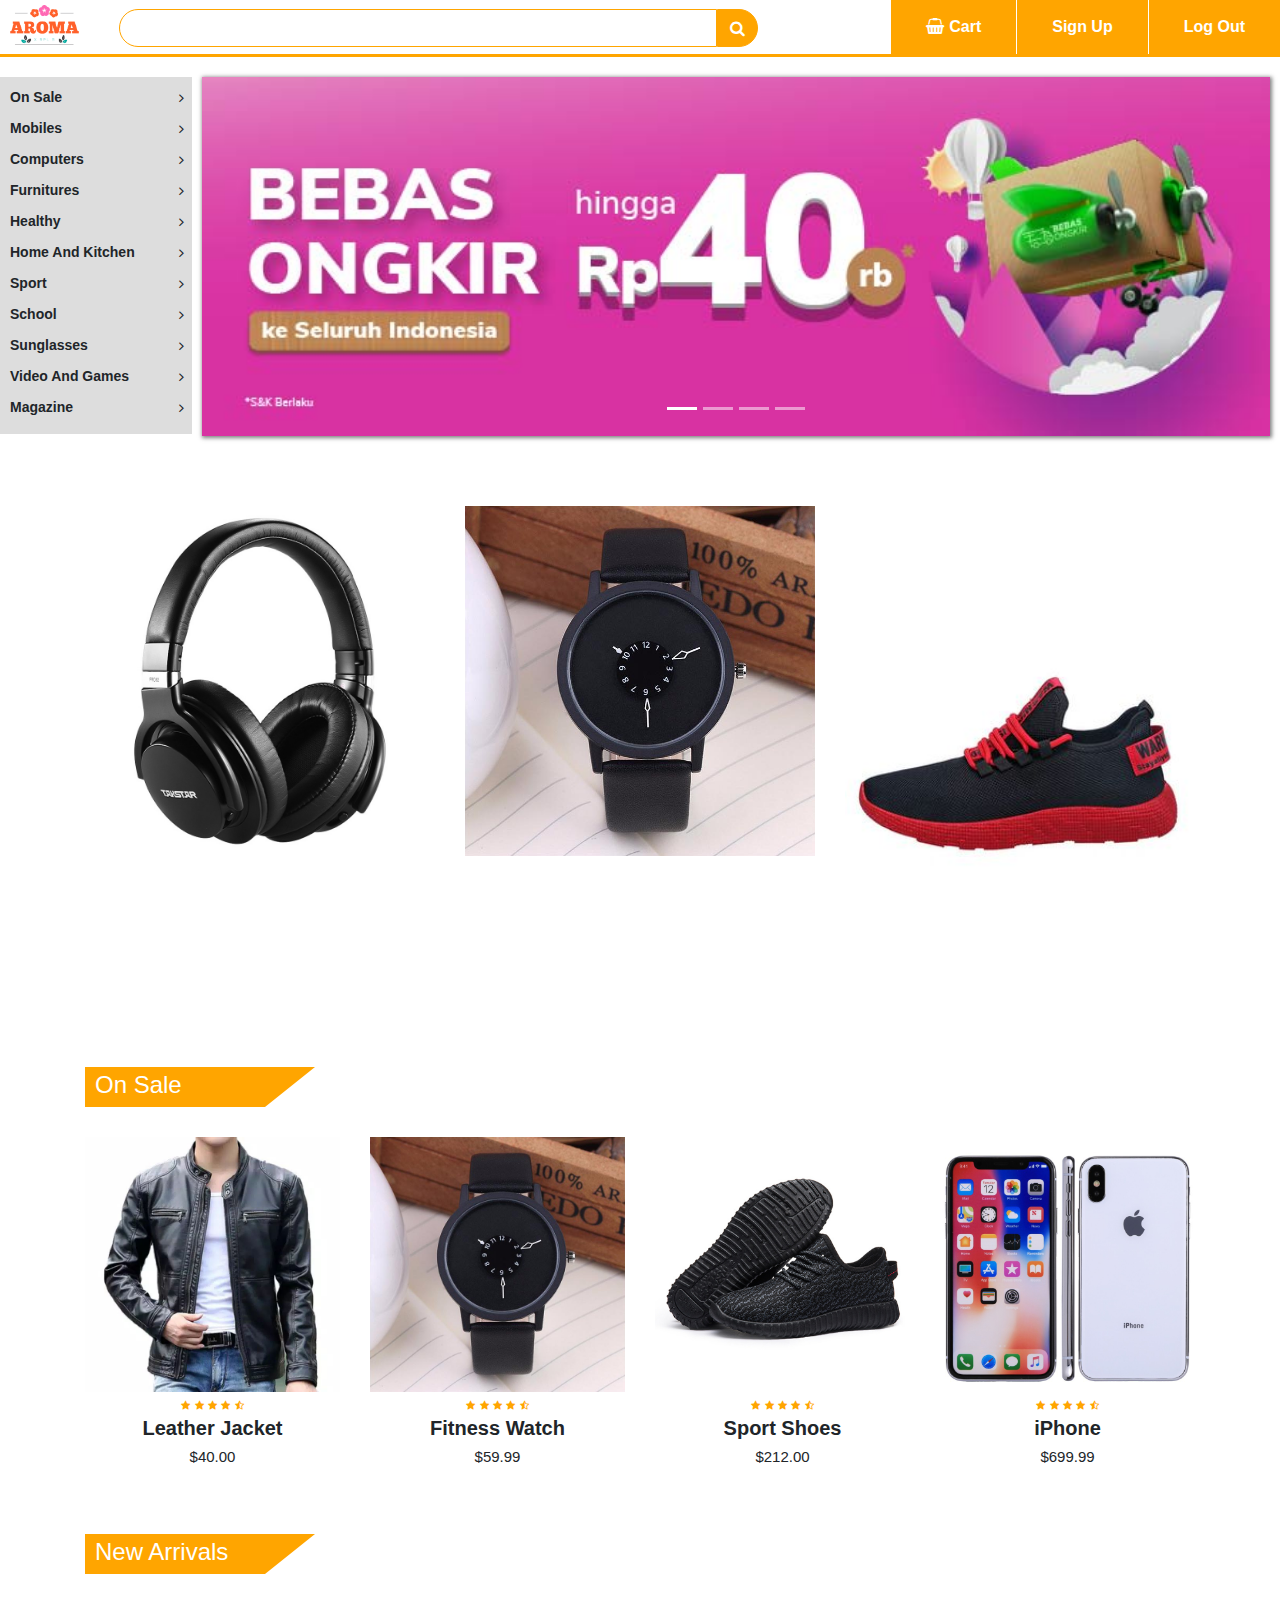
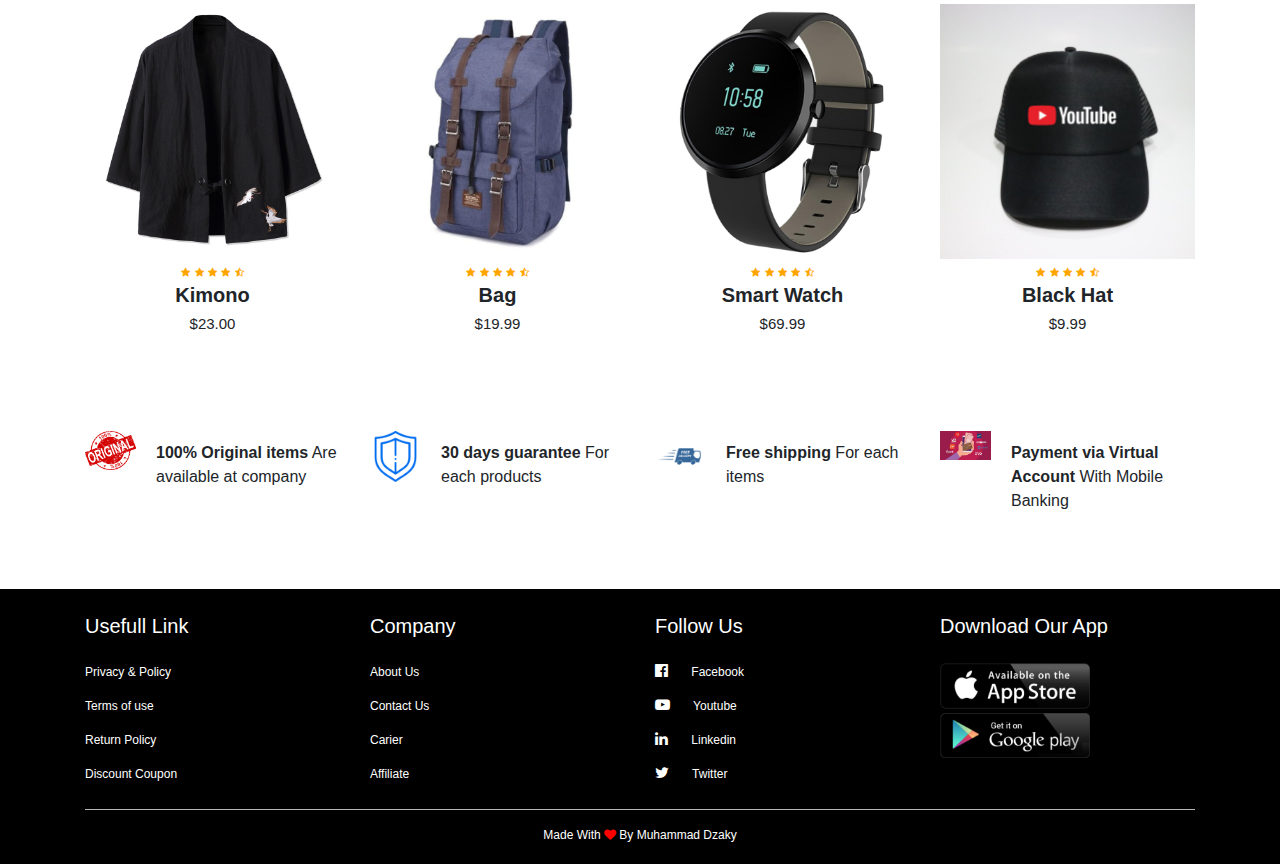
<file: index.html>
<!DOCTYPE html>
<html lang="en">

<head>
    <meta charset="UTF-8">
    <meta name="viewport" content="width=device-width, initial-scale=1.0">
    <link rel="stylesheet" href="/style.css">
    <link rel="stylesheet" href="https://stackpath.bootstrapcdn.com/bootstrap/4.5.2/css/bootstrap.min.css">
    <link rel="stylesheet" href="https://stackpath.bootstrapcdn.com/font-awesome/4.7.0/css/font-awesome.min.css">
    <title>Warjo</title>
</head>

<body>
    <div class="top-nav-bar">
        <div class="search-box">
            <i class="fa fa-bars" id="menu-btn" onclick="openmenu()"></i>
            <i class="fa fa-times" id="close-btn" onclick="closemenu()"></i>
            <img src="/img/b.png" alt="" class="logo">
            <input type="text" class="form-control">
            <span class="input-group-text"><i class="fa fa-search"></i></span>
        </div>

        <div class="menu-bar">
            <ul>
                <li><a href="#"><i class="fa fa-shopping-basket"></i>Cart</a></li>
                <li><a href="#">Sign Up</a></li>
                <li><a href="#">Log Out</a></li>
            </ul>
        </div>
    </div>

    <section class="header">
        <div class="side-menu" id="side-menu">
            <ul>
                <li>On Sale<i class="fa fa-angle-right"></i>
                    <ul>
                        <li>Sub Menu-1</li>
                        <li>Sub Menu-1</li>
                        <li>Sub Menu-1</li>
                        <li>Sub Menu-1</li>
                    </ul>
                </li>

                <li>Mobiles<i class="fa fa-angle-right"></i>
                    <ul>
                        <li>Sub Menu-2</li>
                        <li>Sub Menu-2</li>
                        <li>Sub Menu-2</li>
                        <li>Sub Menu-2</li>
                    </ul>
                </li>

                <li>Computers<i class="fa fa-angle-right"></i>
                    <ul>
                        <li>Sub Menu-3</li>
                        <li>Sub Menu-3</li>
                        <li>Sub Menu-3</li>
                        <li>Sub Menu-3</li>
                    </ul>
                </li>

                <li>Furnitures<i class="fa fa-angle-right"></i>
                    <ul>
                        <li>Sub Menu-4</li>
                        <li>Sub Menu-4</li>
                        <li>Sub Menu-4</li>
                        <li>Sub Menu-4</li>
                    </ul>
                </li>

                <li>Healthy<i class="fa fa-angle-right"></i>
                    <ul>
                        <li>Sub Menu-5</li>
                        <li>Sub Menu-5</li>
                        <li>Sub Menu-5</li>
                        <li>Sub Menu-5</li>
                    </ul>
                </li>

                <li>Home And Kitchen<i class="fa fa-angle-right"></i>
                    <ul>
                        <li>Sub Menu-6</li>
                        <li>Sub Menu-6</li>
                        <li>Sub Menu-6</li>
                        <li>Sub Menu-6</li>
                    </ul>
                </li>

                <li>Sport<i class="fa fa-angle-right"></i>
                    <ul>
                        <li>Sub Menu-7</li>
                        <li>Sub Menu-7</li>
                        <li>Sub Menu-7</li>
                        <li>Sub Menu-7</li>
                    </ul>
                </li>

                <li>School<i class="fa fa-angle-right"></i>
                    <ul>
                        <li>Sub Menu-8</li>
                        <li>Sub Menu-8</li>
                        <li>Sub Menu-8</li>
                        <li>Sub Menu-8</li>
                    </ul>
                </li>

                <li>Sunglasses<i class="fa fa-angle-right"></i>
                    <ul>
                        <li>Sub Menu-9</li>
                        <li>Sub Menu-9</li>
                        <li>Sub Menu-9</li>
                        <li>Sub Menu-9</li>
                    </ul>
                </li>

                <li>Video And Games<i class="fa fa-angle-right"></i>
                    <ul>
                        <li>Sub Menu-10</li>
                        <li>Sub Menu-10</li>
                        <li>Sub Menu-10</li>
                        <li>Sub Menu-10</li>
                    </ul>
                </li>

                <li>Magazine<i class="fa fa-angle-right"></i>
                    <ul>
                        <li>Sub Menu-11</li>
                        <li>Sub Menu-11</li>
                        <li>Sub Menu-11</li>
                        <li>Sub Menu-11</li>
                    </ul>
                </li>
            </ul>
        </div>

        <div class="slider">
            <!-- Ngambil dari boostrap -->
            <div id="slider" class="carousel slide carousel-fade" data-ride="carousel">
                <div class="carousel-inner">
                  <div class="carousel-item active">
                    <img src="img/banner1.jpg" class="d-block w-100" alt="...">
                  </div>
                  <div class="carousel-item">
                    <img src="img/banner2.jpg" class="d-block w-100" alt="...">
                  </div>
                  <div class="carousel-item">
                    <img src="img/banner3.jpg" class="d-block w-100" alt="...">
                  </div>
                  <div class="carousel-item">
                    <img src="img/banner4.jpg" class="d-block w-100" alt="...">
                  </div>
                </div>
                <ol class="carousel-indicators">
                    <li data-target="#slider" data-slide-to="0" class="active"></li>
                    <li data-target="#slider" data-slide-to="1"></li>
                    <li data-target="#slider" data-slide-to="2"></li>
                    <li data-target="#slider" data-slide-to="3"></li>
                  </ol>
              </div>
        </div>
    </section>

    <!-- Feature Categories -->
    <section class="featured-categories">
        <div class="container">
            <div class="row">
                <div class="col-md-4">
                    <img src="/img/head1.jpg" alt="">
                </div>

                <div class="col-md-4">
                    <img src="/img/jam1.jpg" alt="">
                </div>

                <div class="col-md-4">
                    <img src="/img/merah.jpg" alt="">
                </div>
            </div>
        </div>
    </section>

    <!-- On Sale Product -->
    <section class="on-sale">
        <div class="container">
            <div class="title-box">
                <h2>On Sale</h2>
            </div>


            <div class="row">
                <div class="col-md-3">
                    <div class="product-top">
                        <img src="/img/Jaketkul.jpg" alt="">
                        <div class="overlay-right">
                            <button type="button" class="btn btn-secodary" title="Quick shop">
                                <i class="fa fa-eye"></i>
                            </button>
    
                            <button type="button" class="btn btn-secodary" title="Add to Wishlist">
                                <i class="fa fa-heart-o"></i>
                            </button>
    
                            <button type="button" class="btn btn-secodary" title="Add to Cart">
                                <i class="fa fa-shopping-cart"></i>
                            </button>
                        </div>
                    </div>

                    <div class="product-bottom text-center">
                        <i class="fa fa-star"></i>
                        <i class="fa fa-star"></i>
                        <i class="fa fa-star"></i>
                        <i class="fa fa-star"></i>
                        <i class="fa fa-star-half-o"></i>
                        <h3>Leather Jacket</h3>
                        <h5>$40.00</h5>
                    </div>
                </div>

                <div class="col-md-3">
                    <div class="product-top">
                        <img src="/img/jam1.jpg" alt="">
                        <div class="overlay-right">
                            <button type="button" class="btn btn-secodary" title="Quick shop">
                                <i class="fa fa-eye"></i>
                            </button>
    
                            <button type="button" class="btn btn-secodary" title="Add to Wishlist">
                                <i class="fa fa-heart-o"></i>
                            </button>
    
                            <button type="button" class="btn btn-secodary" title="Add to Cart">
                                <i class="fa fa-shopping-cart"></i>
                            </button>
                        </div>
                    </div>

                    <div class="product-bottom text-center">
                        <i class="fa fa-star"></i>
                        <i class="fa fa-star"></i>
                        <i class="fa fa-star"></i>
                        <i class="fa fa-star"></i>
                        <i class="fa fa-star-half-o"></i>
                        <h3>Fitness Watch</h3>
                        <h5>$59.99</h5>
                    </div>
                </div>

                <div class="col-md-3">
                    <div class="product-top">
                        <img src="/img/shoes.jpg" alt="">
                        <div class="overlay-right">
                            <button type="button" class="btn btn-secodary" title="Quick shop">
                                <i class="fa fa-eye"></i>
                            </button>
    
                            <button type="button" class="btn btn-secodary" title="Add to Wishlist">
                                <i class="fa fa-heart-o"></i>
                            </button>
    
                            <button type="button" class="btn btn-secodary" title="Add to Cart">
                                <i class="fa fa-shopping-cart"></i>
                            </button>
                        </div>
                    </div>

                    <div class="product-bottom text-center">
                        <i class="fa fa-star"></i>
                        <i class="fa fa-star"></i>
                        <i class="fa fa-star"></i>
                        <i class="fa fa-star"></i>
                        <i class="fa fa-star-half-o"></i>
                        <h3>Sport Shoes</h3>
                        <h5>$212.00</h5>
                    </div>
                </div>

                <div class="col-md-3">
                    <div class="product-top">
                        <img src="/img/apple.jpeg" alt="">
                        <div class="overlay-right">
                            <button type="button" class="btn btn-secodary" title="Quick shop">
                                <i class="fa fa-eye"></i>
                            </button>
    
                            <button type="button" class="btn btn-secodary" title="Add to Wishlist">
                                <i class="fa fa-heart-o"></i>
                            </button>
    
                            <button type="button" class="btn btn-secodary" title="Add to Cart">
                                <i class="fa fa-shopping-cart"></i>
                            </button>
                        </div>
                    </div>

                    <div class="product-bottom text-center">
                        <i class="fa fa-star"></i>
                        <i class="fa fa-star"></i>
                        <i class="fa fa-star"></i>
                        <i class="fa fa-star"></i>
                        <i class="fa fa-star-half-o"></i>
                        <h3>iPhone</h3>
                        <h5>$699.99</h5>
                    </div>
                </div>
            </div>
        </div>
    </section>

    <!-- New Products -->
    <section class="new-products">
        <div class="container">
            <div class="title-box">
                <h2>New Arrivals</h2>
            </div>

            <div class="row">
                <div class="col-md-3">
                    <div class="product-top">
                        <img src="/img/kimono.jpeg" alt="">
                        <div class="overlay-right">
                            <button type="button" class="btn btn-secodary" title="Quick shop">
                                <i class="fa fa-eye"></i>
                            </button>
    
                            <button type="button" class="btn btn-secodary" title="Add to Wishlist">
                                <i class="fa fa-heart-o"></i>
                            </button>
    
                            <button type="button" class="btn btn-secodary" title="Add to Cart">
                                <i class="fa fa-shopping-cart"></i>
                            </button>
                        </div>
                    </div>

                    <div class="product-bottom text-center">
                        <i class="fa fa-star"></i>
                        <i class="fa fa-star"></i>
                        <i class="fa fa-star"></i>
                        <i class="fa fa-star"></i>
                        <i class="fa fa-star-half-o"></i>
                        <h3>Kimono</h3>
                        <h5>$23.00</h5>
                    </div>
                </div>

                <div class="col-md-3">
                    <div class="product-top">
                        <img src="/img/tas.jpg" alt="">
                        <div class="overlay-right">
                            <button type="button" class="btn btn-secodary" title="Quick shop">
                                <i class="fa fa-eye"></i>
                            </button>
    
                            <button type="button" class="btn btn-secodary" title="Add to Wishlist">
                                <i class="fa fa-heart-o"></i>
                            </button>
    
                            <button type="button" class="btn btn-secodary" title="Add to Cart">
                                <i class="fa fa-shopping-cart"></i>
                            </button>
                        </div>
                    </div>

                    <div class="product-bottom text-center">
                        <i class="fa fa-star"></i>
                        <i class="fa fa-star"></i>
                        <i class="fa fa-star"></i>
                        <i class="fa fa-star"></i>
                        <i class="fa fa-star-half-o"></i>
                        <h3>Bag</h3>
                        <h5>$19.99</h5>
                    </div>
                </div>

                <div class="col-md-3">
                    <div class="product-top">
                        <img src="/img/smart.jpg" alt="">
                        <div class="overlay-right">
                            <button type="button" class="btn btn-secodary" title="Quick shop">
                                <i class="fa fa-eye"></i>
                            </button>
    
                            <button type="button" class="btn btn-secodary" title="Add to Wishlist">
                                <i class="fa fa-heart-o"></i>
                            </button>
    
                            <button type="button" class="btn btn-secodary" title="Add to Cart">
                                <i class="fa fa-shopping-cart"></i>
                            </button>
                        </div>
                    </div>

                    <div class="product-bottom text-center">
                        <i class="fa fa-star"></i>
                        <i class="fa fa-star"></i>
                        <i class="fa fa-star"></i>
                        <i class="fa fa-star"></i>
                        <i class="fa fa-star-half-o"></i>
                        <h3>Smart Watch</h3>
                        <h5>$69.99</h5>
                    </div>
                </div>

                <div class="col-md-3">
                    <div class="product-top">
                        <img src="/img/topi1.jpeg" alt="">
                        <div class="overlay-right">
                            <button type="button" class="btn btn-secodary" title="Quick shop">
                                <i class="fa fa-eye"></i>
                            </button>
    
                            <button type="button" class="btn btn-secodary" title="Add to Wishlist">
                                <i class="fa fa-heart-o"></i>
                            </button>
    
                            <button type="button" class="btn btn-secodary" title="Add to Cart">
                                <i class="fa fa-shopping-cart"></i>
                            </button>
                        </div>
                    </div>

                    <div class="product-bottom text-center">
                        <i class="fa fa-star"></i>
                        <i class="fa fa-star"></i>
                        <i class="fa fa-star"></i>
                        <i class="fa fa-star"></i>
                        <i class="fa fa-star-half-o"></i>
                        <h3>Black Hat</h3>
                        <h5>$9.99</h5>
                    </div>
                </div>
            </div>
        </div>
    </section>

    <!-- Website Features -->
    <section class="website-features">
        <div class="container">
            <div class="row">
                <div class="col-md-3 feature-box">
                    <img src="/img/ori.png" alt="">
                    <div class="feature-text">
                        <p><b>100% Original items</b> Are available at company</p>
                    </div>

                </div>

                <div class="col-md-3 feature-box">
                    <img src="/img/garansi.png" alt="">
                    <div class="feature-text">
                        <p><b>30 days guarantee</b> For each products</p>
                    </div>

                </div>

                <div class="col-md-3 feature-box">
                    <img src="/img/free.png" alt="">
                    <div class="feature-text">
                        <p><b>Free shipping</b> For each items</p>
                    </div>
                </div>

                <div class="col-md-3 feature-box">
                    <img src="/img/emon.jpeg" alt="">
                    <div class="feature-text">
                        <p><b>Payment via  Virtual Account</b> With Mobile Banking</p>
                    </div>
                </div>
            </div>
        </div>
    </section>

    <section class="footer">
        <div class="container">
            <div class="row">
                <div class="col-md-3">
                    <h1>Usefull Link</h1>
                    <p>Privacy & Policy</p>
                    <p>Terms of use</p>
                    <p>Return Policy</p>
                    <p>Discount Coupon</p>
                </div>

                <div class="col-md-3">
                    <h1>Company</h1>
                    <p>About Us</p>
                    <p>Contact Us</p>
                    <p>Carier</p>
                    <p>Affiliate</p>
                </div>

                <div class="col-md-3">
                    <h1>Follow Us</h1>
                    <p> <i class="fa fa-facebook-official"></i> Facebook</p>
                    <p> <i class="fa fa-youtube-play"></i> Youtube</p>
                    <p> <i class="fa fa-linkedin"></i> Linkedin</p>
                    <p> <i class="fa fa-twitter"></i> Twitter</p>
                </div>

                <div class="col-md-3 footer-image">
                    <h1>Download Our App</h1>
                    <img src="/img/vb.png" alt="">
                </div>


            </div>

            <hr>
            <p class="copyright">Made With <i class="fa fa-heart"></i> By Muhammad Dzaky</p>
            
        </div>
    </section>

    <script>
        function openmenu(){
            document.getElementById("side-menu").style.display = "block"
            document.getElementById("menu-btn").style.display = "none"
            document.getElementById("close-btn").style.display = "block"
        }

        function closemenu(){
            document.getElementById("side-menu").style.display = "none"
            document.getElementById("menu-btn").style.display = "block"
            document.getElementById("close-btn").style.display = "none"
        }
    </script>

    <script src="https://code.jquery.com/jquery-3.5.1.slim.min.js"></script>
    <script src="https://cdn.jsdelivr.net/npm/popper.js@1.16.1/dist/umd/popper.min.js"></script>
    <script src="https://stackpath.bootstrapcdn.com/bootstrap/4.5.2/js/bootstrap.min.js"></script>
</body>

</html>
</file>
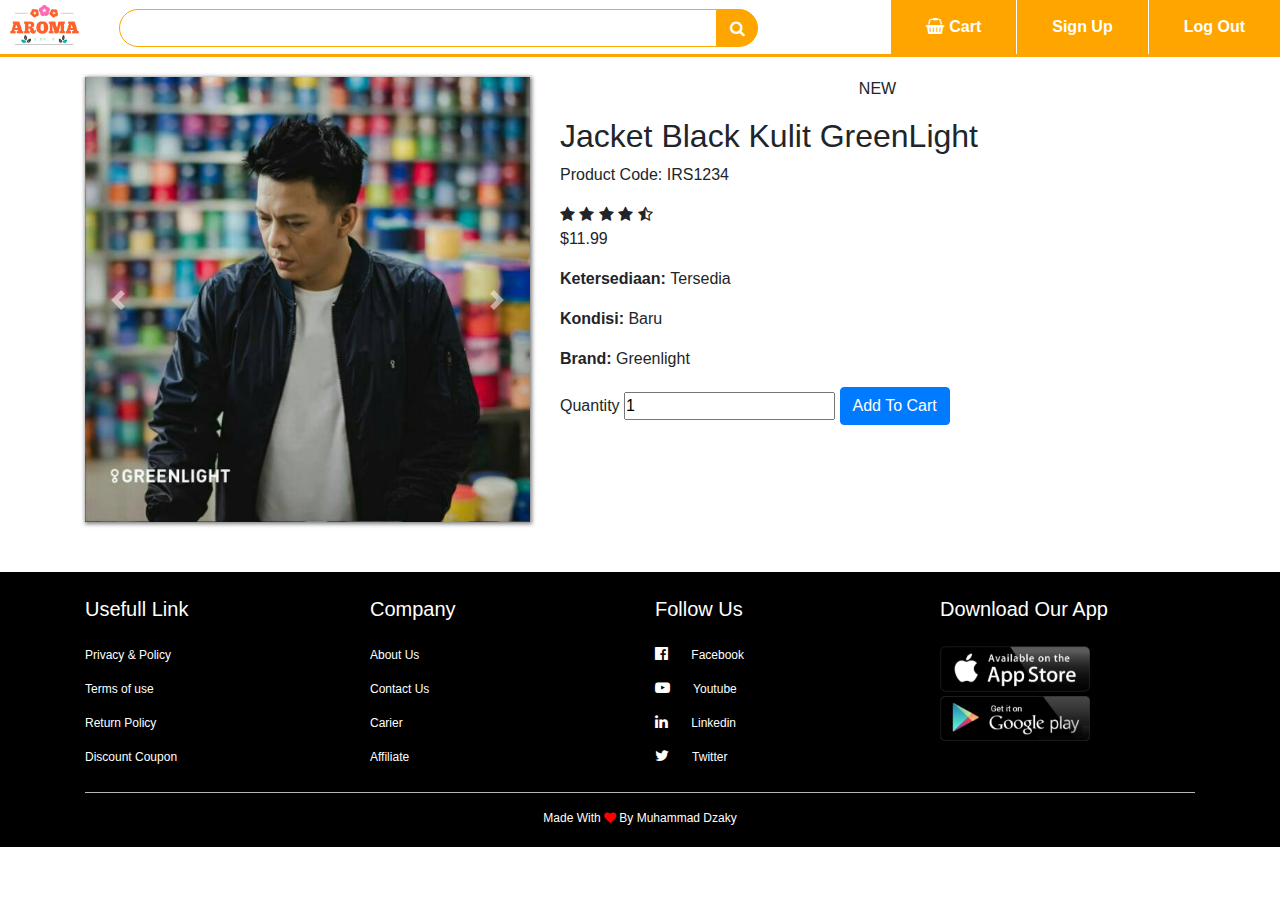
<file: product.html>
<!DOCTYPE html>
<html lang="en">

<head>
    <meta charset="UTF-8">
    <meta name="viewport" content="width=device-width, initial-scale=1.0">
    <link rel="stylesheet" href="/style.css">
    <link rel="stylesheet" href="https://stackpath.bootstrapcdn.com/bootstrap/4.5.2/css/bootstrap.min.css">
    <link rel="stylesheet" href="https://stackpath.bootstrapcdn.com/font-awesome/4.7.0/css/font-awesome.min.css">
    <title>Warjo</title>
</head>

<body>
    <div class="top-nav-bar">
        <div class="search-box">
            <i class="fa fa-bars" id="menu-btn" onclick="openmenu()"></i>
            <i class="fa fa-times" id="close-btn" onclick="closemenu()"></i>
            <img src="/img/b.png" alt="" class="logo">
            <input type="text" class="form-control">
            <span class="input-group-text"><i class="fa fa-search"></i></span>
        </div>

        <div class="menu-bar">
            <ul>
                <li><a href="#"><i class="fa fa-shopping-basket"></i>Cart</a></li>
                <li><a href="#">Sign Up</a></li>
                <li><a href="#">Log Out</a></li>
            </ul>
        </div>
    </div>

    <!-- Single Product -->
    <section class="single-product">
        <div class="container">
            <div class="row">
                <div class="col-md-5">

                    <div id="product-slider" class="carousel slide carousel-fade" data-ride="carousel">
                        <div class="carousel-inner">
                          <div class="carousel-item active">
                            <img src="/img/gr1.jpeg" class="d-block w-100" alt="...">
                          </div>
                          <div class="carousel-item">
                            <img src="/img/gr2.png" class="d-block w-100" alt="...">
                          </div>
                          <div class="carousel-item">
                            <img src="/img/gr3.jpg" class="d-block w-100" alt="...">
                          </div>
                          <div class="carousel-item">
                            <img src="/img/gr4.jpg" class="d-block w-100" alt="...">
                          </div>
                        </div>
                        <a class="carousel-control-prev" href="#product-slider" role="button" data-slide="prev">
                          <span class="carousel-control-prev-icon" aria-hidden="true"></span>
                          <span class="sr-only">Previous</span>
                        </a>
                        <a class="carousel-control-next" href="#product-slider" role="button" data-slide="next">
                          <span class="carousel-control-next-icon" aria-hidden="true"></span>
                          <span class="sr-only">Next</span>
                        </a>
                    </div>

                </div>

                <div class="col-md-7">
                    <p class="new-arrival text-center">NEW</p>
                    <h2>Jacket Black Kulit GreenLight</h2>
                    <p>Product Code: IRS1234</p>

                    <i class="fa fa-star"></i>
                    <i class="fa fa-star"></i>
                    <i class="fa fa-star"></i>
                    <i class="fa fa-star"></i>
                    <i class="fa fa-star-half-o"></i>

                    <p class="price">$11.99</p>
                    <p> <b>Ketersediaan: </b> Tersedia </p>
                    <p> <b>Kondisi: </b> Baru </p>
                    <p> <b>Brand: </b> Greenlight </p>
                    <label>Quantity</label>
                    <input type="text" value="1">
                    <button type="button" class="btn btn-primary">Add To Cart</button>
                </div>
            </div>
        </div>
    </section>
    

    <section class="footer">
        <div class="container">
            <div class="row">
                <div class="col-md-3">
                    <h1>Usefull Link</h1>
                    <p>Privacy & Policy</p>
                    <p>Terms of use</p>
                    <p>Return Policy</p>
                    <p>Discount Coupon</p>
                </div>

                <div class="col-md-3">
                    <h1>Company</h1>
                    <p>About Us</p>
                    <p>Contact Us</p>
                    <p>Carier</p>
                    <p>Affiliate</p>
                </div>

                <div class="col-md-3">
                    <h1>Follow Us</h1>
                    <p> <i class="fa fa-facebook-official"></i> Facebook</p>
                    <p> <i class="fa fa-youtube-play"></i> Youtube</p>
                    <p> <i class="fa fa-linkedin"></i> Linkedin</p>
                    <p> <i class="fa fa-twitter"></i> Twitter</p>
                </div>

                <div class="col-md-3 footer-image">
                    <h1>Download Our App</h1>
                    <img src="/img/vb.png" alt="">
                </div>


            </div>

            <hr>
            <p class="copyright">Made With <i class="fa fa-heart"></i> By Muhammad Dzaky</p>
            
        </div>
    </section>

    <script>
        function openmenu(){
            document.getElementById("side-menu").style.display = "block"
            document.getElementById("menu-btn").style.display = "none"
            document.getElementById("close-btn").style.display = "block"
        }

        function closemenu(){
            document.getElementById("side-menu").style.display = "none"
            document.getElementById("menu-btn").style.display = "block"
            document.getElementById("close-btn").style.display = "none"
        }
    </script>

    <script src="https://code.jquery.com/jquery-3.5.1.slim.min.js"></script>
    <script src="https://cdn.jsdelivr.net/npm/popper.js@1.16.1/dist/umd/popper.min.js"></script>
    <script src="https://stackpath.bootstrapcdn.com/bootstrap/4.5.2/js/bootstrap.min.js"></script>
</body>

</html>
</file>
<file: style.css>
*{
    margin: 0;
    padding: 0;
}

body{
    background-color: #f1f3f4;
    font-family: sans-serif;
}

.top-nav-bar{
    height: 57px;
    top: 0;
    position: sticky;
    background: #fff;
    margin-bottom: 20px;
    border-bottom: 3px solid orange;
    z-index: 2;
}

.logo{
    height: 40px;
    margin: 5px 10px;
}

.form-control{
    margin-top: 9px;
    margin-left: 30px;
    border: 1px solid orange !important;
    border-top-left-radius: 20px !important;
    border-bottom-left-radius: 20px !important;
    border-top-right-radius:    0px !important;
    border-bottom-right-radius: 0px !important;
    box-shadow: none !important;
}

.input-group-text{
    background: orange !important;
    border: 1px solid orange !important;
    margin: 8.5px 10px 3px 0 !important;
    border-top-left-radius: 0px !important;
    border-bottom-left-radius: 0px !important;
    border-top-right-radius:    20px !important;
    border-bottom-right-radius: 20px !important;
    cursor: pointer;
}

.search-box{
    display: inline-flex;
    width: 60%;
}

.fa-search{
    color: #fff;
}

.menu-bar{
    width: 40%;
    height: 57px;
    float: right;
}

.menu-bar ul{
    display: inline-flex;
    float: right;
}

.menu-bar ul li{
    border-left: 1px solid #fff;
    list-style-type: none;
    padding: 15px 35px;
    text-align: center;
    background-color: orange;
    cursor: pointer;
}

.menu-bar ul li a{
    font-size: 16px;
    font-weight: bold;
    color: #fff;
    text-decoration: none       ;
}

.fa-shopping-basket{
    margin-right: 5px;
}

@media only screen and (max-width: 980px){
    .top-nav-bar{
        height: 118px;
        border-bottom: 0;
    }

    .search-box{
        width: 100%;
    }

    .menu-bar{
        width: 100%;
    }


    /* Search Bar */
    .menu-bar ul{
        margin: 10px 0;
        width: 100%;
    }

    /* 3 button kanan atas */
    .menu-bar ul li{
        height: 57px;
        width: 100%;
    }
}

/* side menu */
.side-menu{
    height: 79%;
    width: 15%;
    font-size: 14px;
    float: left;
    z-index: 2;
    background-color: #ddd;
}

.side-menu ul{
    margin-left: 10px;
}

.side-menu ul li{
    list-style-type: none;
    font-weight: bold;
    margin-top: 10px;
    cursor: pointer;
}

.side-menu ul li:hover{
    color: orange;
}

.side-menu ul li ul{
    display: none;
    z-index: 10;
    top: 77px;
}

.side-menu ul li:hover ul{
    display: block;
    height: 400px;
    margin-left: 14%;
    position: fixed;
    padding: 0 100px 10px 10px;
    background: #ececec;
    box-shadow: 1px 1px 4px 1px rgba(0, 0, 0, 0.5);
}

.fa-angle-right{
    margin-top: 4px;
    margin-right: 8px ;
    float: right;
}

#menu-btn, 
#close-btn {
    font-size: 30px;
    margin: 10px;
    color: orange;
    display: none;
}

@media only screen and (max-width: 980px){
    .side-menu{
        width: 34%;
        z-index: 20;
        top: 133px;
        position: fixed;
        font-size: 12px;
        display: none;
    }

    .side-menu ul li ul{
        top: 133px;
    }

    .side-menu ul li:hover ul{
        margin-left: 31%;
    }

    #menu-btn{
        display: block;
    }
}

.slider{
    width: 85%;
    margin-left: 15%;
    padding: 0 10px;
}

.carousel{
    box-shadow: 1px 1px 4px 1px rgba(0, 0, 0, 0.5);
}

.carousel-indicators{
    z-index: 1 !important;
}

@media only screen and (max-width: 980px){
    .slider{
        width: 100%;
        margin-left: 0;
    }
}

/* Featured Categories */

.featured-categories{
    margin: 50px 0;
}

.featured-categories img{
    width: 100%;
    padding: 20px 0;
    transition: 1s;
    cursor: pointer;
}

.featured-categories img:hover{
    transform: scale(1.1);
}

/* On Sale */
.title-box{
    background: orange;
    color: #fff;
    width: 180px;
    padding: 4px 10px;
    height: 40px;
    margin-bottom: 30px;
    display: flex;
}

.title-box h2{
    font-size: 24px;
}

.title-box::after{
    content: '';
    border-top: 40px solid orange;
    border-right: 50px solid transparent;
    position: absolute;
    display: flex;
    margin-top: -4px;
    margin-left: 170px;
}

.product-top img{
    width: 100%;
}

.overlay-right{
    display: block;
    opacity: 0;
    position: absolute;
    top: 10%;
    margin-left: 0;
    width: 70px;
}

.overlay-right .fa{
    cursor: pointer;
    background-color: #fff;
    color: #000;
    height: 35px;
    width: 35px;
    font-size: 20px;
    padding: 7px;
    margin-top: 5%;
    margin-bottom: 5%;
}

.overlay-right .btn-secondary{
    background: none !important;
    border: none !important;
    box-shadow: none !important;
}

.product-top:hover .overlay-right{
    opacity: 1;
    margin-left: 5%;
    transition: 0.5s;
}

.product-bottom .fa{
    color: orange;
    font-size: 10px;
}

.product-bottom h3{
    font-size: 20px;
    font-weight: bold;
}

.product-bottom h5 {
    font-size: 15px;
    padding-bottom: 10px;
}

/* New Products */
.new-products{
    margin: 50px 0;
}

/* Website Features */
.website-features{
    margin: 60px 0;
}

.website-features img{
    width: 20%;
}

.feature-box{
    padding-top: 20px;
}

.feature-text{
    margin-top: 10px;
    float: right;
    width: 80%;
    padding-left: 20px;
}

/* Footer */
.footer{
    margin-top: 50px;
    background: #000;
    color: #fff;
}

.footer h1{
    font-size: 20px;
    margin: 25px 0;
}

.footer p{
    font-size: 12px;
}

.footer-image img{
    width: 150px;
}

.footer hr{
    margin-top: 10px;
    background-color: #ccc;
}

.copyright{
    text-align: center;
    margin-bottom: -80px;
    font-size: 15px;
    padding-bottom: 20px;
}

.footer .row .fa{
    padding-right: 20px;
    font-size: 15px;
}

.fa-heart{
    color: red;
    font-size: 15px;
}
</file>
